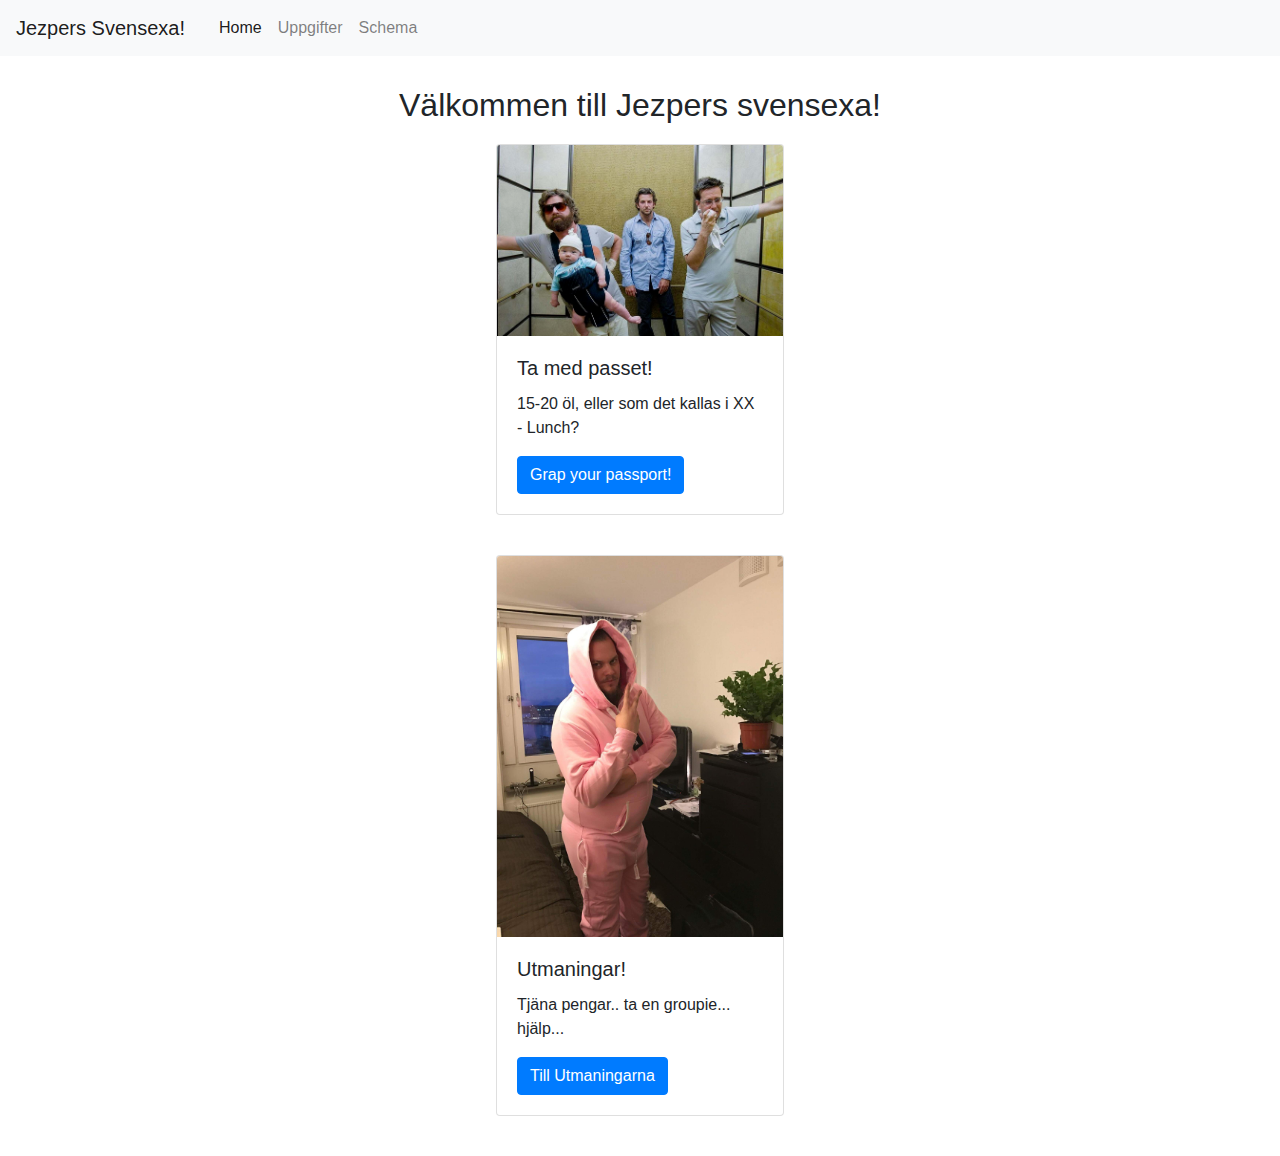
<file: index.html>
<!DOCTYPE html>
<html lang="en">

<head>
    <meta charset="UTF-8">
    <meta http-equiv="X-UA-Compatible" content="IE=edge">
    <meta name="viewport" content="width=device-width, initial-scale=1.0">
    <link rel="stylesheet" href="https://maxcdn.bootstrapcdn.com/bootstrap/4.1.3/css/bootstrap.min.css">
    <link rel="stylesheet" href="https://use.fontawesome.com/releases/v5.6.1/css/all.css"
        integrity="sha384-gfdkjb5BdAXd+lj+gudLWI+BXq4IuLW5IT+brZEZsLFm++aCMlF1V92rMkPaX4PP" crossorigin="anonymous">
    <link href="https://fonts.googleapis.com/css?family=Roboto:400,700" rel="stylesheet">
    <link rel="stylesheet" href="style.css" type="text/css" />
    <title>Jezpers Svensexa!</title>
</head>

<body>
    <!--Navbar-->
    <nav class="navbar navbar-expand-lg navbar-light bg-light">
        <a class="navbar-brand" href="#">Jezpers Svensexa!</a>
        <button class="navbar-toggler" type="button" data-toggle="collapse" data-target="#navbarNav"
            aria-controls="navbarNav" aria-expanded="false" aria-label="Toggle navigation">
            <span class="navbar-toggler-icon"></span>
        </button>
        <div class="collapse navbar-collapse" id="navbarNav">
            <ul class="navbar-nav">
                <li class="nav-item active">
                    <a class="nav-link" href="index.html">Home <span class="sr-only">(current)</span></a>
                </li>
                <li class="nav-item">
                    <a class="nav-link" href="tasks.html">Uppgifter</a>
                </li>
                <li class="nav-item">
                    <a class="nav-link" href="schedule2.html">Schema</a>
                </li>
            </ul>
        </div>
    </nav>

    <!--Header-->
    <div class="text-center intro">
        <h2>Välkommen till Jezpers svensexa!</h2>
    </div>

    <!--Kort-->
    <div class="card center" style="width: 18rem;">
        <img src="images/imageedit_3_9639021734.png" class="card-img-top" alt="hangover">
        <div class="card-body">
            <h5 class="card-title">Ta med passet!</h5>
            <p class="card-text">15-20 öl, eller som det kallas i XX - Lunch?</p>
            <a href="schedule2.html" class="btn btn-primary">Grap your passport!</a>
        </div>
    </div>
    <div class="card center" style="width: 18rem;">
        <img src="images/received_10154407302050071.jpeg" class="card-img-top" alt="bild på jeppe 1">
        <div class="card-body">
            <h5 class="card-title">Utmaningar!</h5>
            <p class="card-text">Tjäna pengar.. ta en groupie... hjälp...</p>
            <a href="tasks.html" class="btn btn-primary">Till Utmaningarna</a>
        </div>
    </div>


    <!--Scripts-->
    <script src="https://code.jquery.com/jquery-3.3.1.slim.min.js"
        integrity="sha384-q8i/X+965DzO0rT7abK41JStQIAqVgRVzpbzo5smXKp4YfRvH+8abtTE1Pi6jizo" crossorigin="anonymous">
    </script>
    <script src="https://cdnjs.cloudflare.com/ajax/libs/popper.js/1.14.3/umd/popper.min.js"
        integrity="sha384-ZMP7rVo3mIykV+2+9J3UJ46jBk0WLaUAdn689aCwoqbBJiSnjAK/l8WvCWPIPm49" crossorigin="anonymous">
    </script>
    <script src="https://stackpath.bootstrapcdn.com/bootstrap/4.1.3/js/bootstrap.min.js"
        integrity="sha384-ChfqqxuZUCnJSK3+MXmPNIyE6ZbWh2IMqE241rYiqJxyMiZ6OW/JmZQ5stwEULTy" crossorigin="anonymous">
    </script>
</body>

</html>
</file>
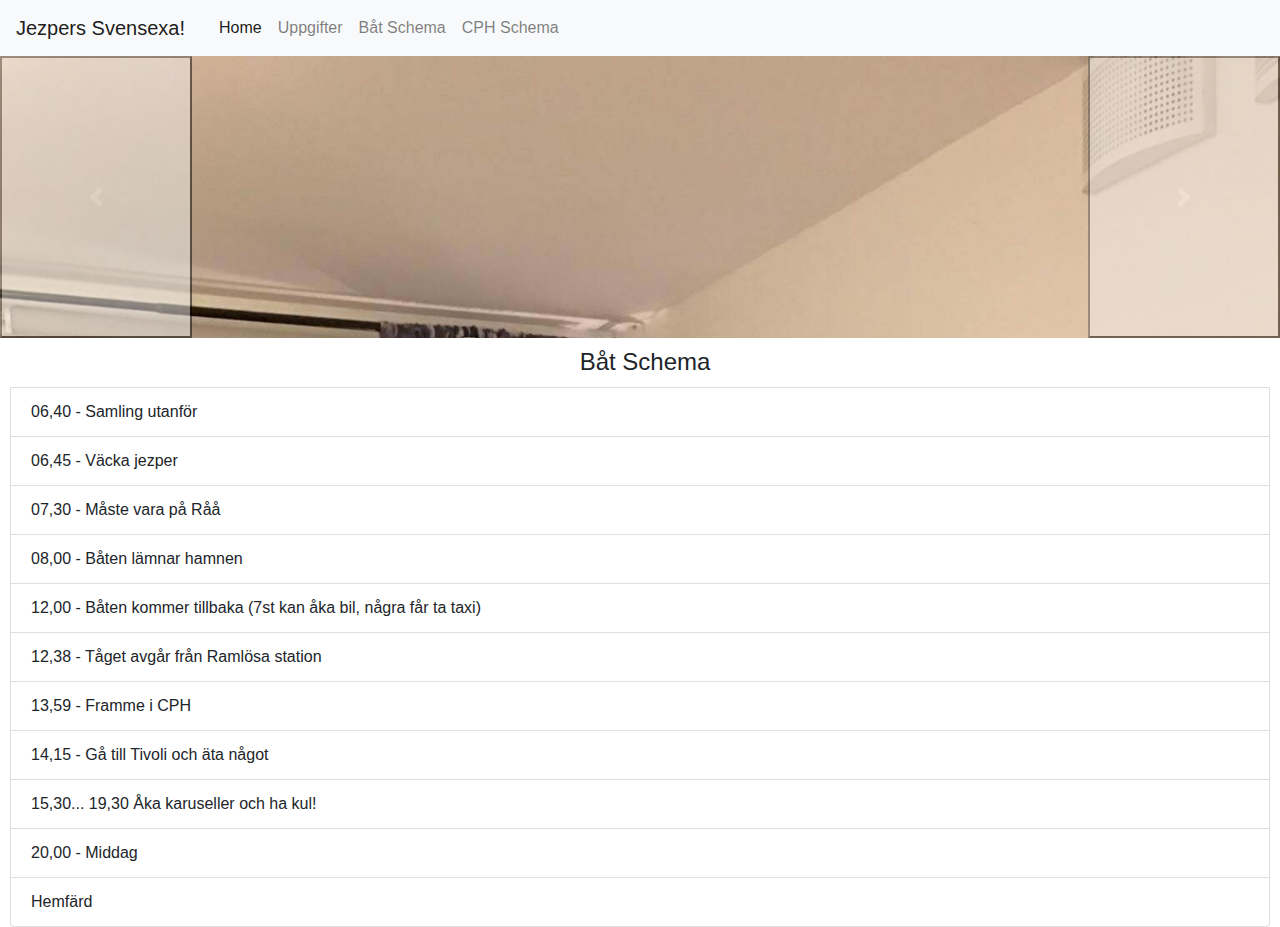
<file: schedule1.html>
<!DOCTYPE html>
<html lang="en">

<head>
    <meta charset="UTF-8">
    <meta http-equiv="X-UA-Compatible" content="IE=edge">
    <meta name="viewport" content="width=device-width, initial-scale=1.0">
    <link rel="stylesheet" href="https://maxcdn.bootstrapcdn.com/bootstrap/4.1.3/css/bootstrap.min.css">
    <link rel="stylesheet" href="https://use.fontawesome.com/releases/v5.6.1/css/all.css"
        integrity="sha384-gfdkjb5BdAXd+lj+gudLWI+BXq4IuLW5IT+brZEZsLFm++aCMlF1V92rMkPaX4PP" crossorigin="anonymous">
    <link href="https://fonts.googleapis.com/css?family=Roboto:400,700" rel="stylesheet">
    <link rel="stylesheet" href="style.css" type="text/css" />
    <title>Jezpers Svensexa!</title>
</head>

<body>

    <nav class="navbar navbar-expand-lg navbar-light bg-light">
        <a class="navbar-brand" href="#">Jezpers Svensexa!</a>
        <button class="navbar-toggler" type="button" data-toggle="collapse" data-target="#navbarNav"
            aria-controls="navbarNav" aria-expanded="false" aria-label="Toggle navigation">
            <span class="navbar-toggler-icon"></span>
        </button>
        <div class="collapse navbar-collapse" id="navbarNav">
            <ul class="navbar-nav">
                <li class="nav-item active">
                    <a class="nav-link" href="index.html">Home <span class="sr-only">(current)</span></a>
                </li>
                <li class="nav-item">
                    <a class="nav-link" href="tasks.html">Uppgifter</a>
                </li>
                <li class="nav-item">
                    <a class="nav-link" href="schedule1.html">Båt Schema</a>
                </li>
                <li class="nav-item">
                    <a class="nav-link" href="schedule2.html">CPH Schema</a>
                </li>
            </ul>
        </div>
    </nav>
    <!--Karusell-->
    <!--Karusell-->
    <div id="carouselExampleFade" class="carousel slide carousel-fade" data-ride="carousel">
        <div class="carousel-inner hero">
            <div class="carousel-item active">
                <img src="images/received_10154407302050071.jpeg" class="d-block w-100" alt="...">
            </div>
            <div class="carousel-item">
                <img src="images/IMG_20161015_022033.jpg" class="d-block w-100" alt="...">
            </div>
            <div class="carousel-item">
                <img src="images/imageedit_3_9639021734.png" class="d-block w-100" alt="...">
            </div>
        </div>
        <button class="carousel-control-prev" type="button" data-target="#carouselExampleFade" data-slide="prev">
            <span class="carousel-control-prev-icon" aria-hidden="true"></span>
            <span class="sr-only">Previous</span>
        </button>
        <button class="carousel-control-next" type="button" data-target="#carouselExampleFade" data-slide="next">
            <span class="carousel-control-next-icon" aria-hidden="true"></span>
            <span class="sr-only">Next</span>
        </button>
    </div>

    <ul class="list-group">
        <h4 class="text-center schema">Båt Schema</h4>
        <li class="list-group-item lista">06,40 - Samling utanför</li>
        <li class="list-group-item lista">06,45 - Väcka jezper</li>
        <li class="list-group-item lista">07,30 - Måste vara på Råå</li>
        <li class="list-group-item lista">08,00 - Båten lämnar hamnen</li>
        <li class="list-group-item lista">12,00 - Båten kommer tillbaka (7st kan åka bil, några får ta taxi)</li>
        <li class="list-group-item lista">12,38 - Tåget avgår från Ramlösa station</li>
        <li class="list-group-item lista">13,59 - Framme i CPH</li>
        <li class="list-group-item lista">14,15 - Gå till Tivoli och äta något</li>
        <li class="list-group-item lista">15,30... 19,30 Åka karuseller och ha kul! </li>
        <li class="list-group-item lista">20,00 - Middag</li>
        <li class="list-group-item lista">Hemfärd</li>
    </ul>




    <script src="https://code.jquery.com/jquery-3.3.1.slim.min.js"
        integrity="sha384-q8i/X+965DzO0rT7abK41JStQIAqVgRVzpbzo5smXKp4YfRvH+8abtTE1Pi6jizo" crossorigin="anonymous">
    </script>
    <script src="https://cdnjs.cloudflare.com/ajax/libs/popper.js/1.14.3/umd/popper.min.js"
        integrity="sha384-ZMP7rVo3mIykV+2+9J3UJ46jBk0WLaUAdn689aCwoqbBJiSnjAK/l8WvCWPIPm49" crossorigin="anonymous">
    </script>
    <script src="https://stackpath.bootstrapcdn.com/bootstrap/4.1.3/js/bootstrap.min.js"
        integrity="sha384-ChfqqxuZUCnJSK3+MXmPNIyE6ZbWh2IMqE241rYiqJxyMiZ6OW/JmZQ5stwEULTy" crossorigin="anonymous">
    </script>
</body>

</html>
</file>
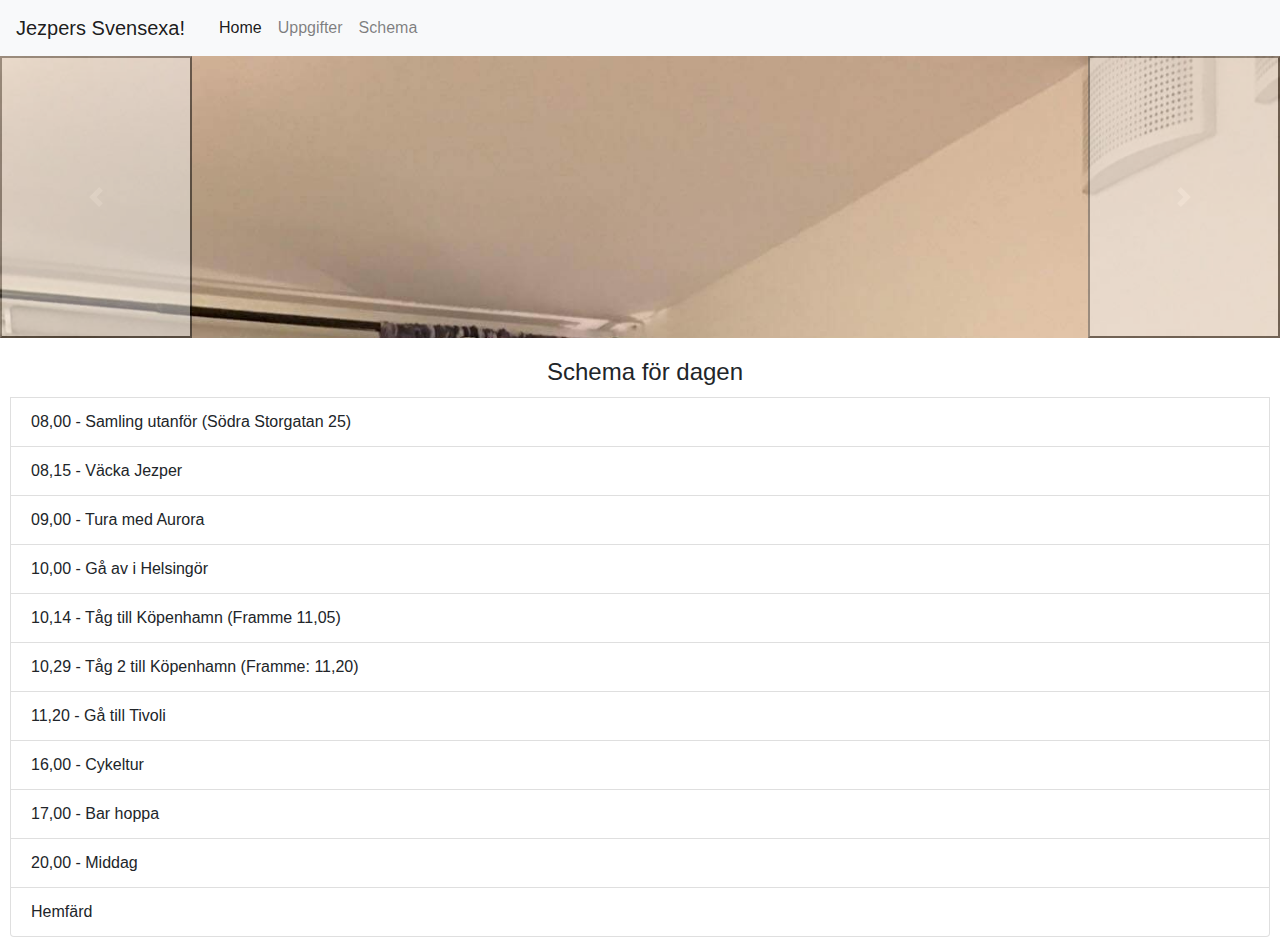
<file: schedule2.html>
<!DOCTYPE html>
<html lang="en">

<head>
    <meta charset="UTF-8">
    <meta http-equiv="X-UA-Compatible" content="IE=edge">
    <meta name="viewport" content="width=device-width, initial-scale=1.0">
    <link rel="stylesheet" href="https://maxcdn.bootstrapcdn.com/bootstrap/4.1.3/css/bootstrap.min.css">
    <link rel="stylesheet" href="https://use.fontawesome.com/releases/v5.6.1/css/all.css"
        integrity="sha384-gfdkjb5BdAXd+lj+gudLWI+BXq4IuLW5IT+brZEZsLFm++aCMlF1V92rMkPaX4PP" crossorigin="anonymous">
    <link href="https://fonts.googleapis.com/css?family=Roboto:400,700" rel="stylesheet">
    <link rel="stylesheet" href="style.css" type="text/css" />
    <title>Jezpers Svensexa!</title>
</head>

<body>

    <nav class="navbar navbar-expand-lg navbar-light bg-light">
        <a class="navbar-brand" href="#">Jezpers Svensexa!</a>
        <button class="navbar-toggler" type="button" data-toggle="collapse" data-target="#navbarNav"
            aria-controls="navbarNav" aria-expanded="false" aria-label="Toggle navigation">
            <span class="navbar-toggler-icon"></span>
        </button>
        <div class="collapse navbar-collapse" id="navbarNav">
            <ul class="navbar-nav">
                <li class="nav-item active">
                    <a class="nav-link" href="index.html">Home <span class="sr-only">(current)</span></a>
                </li>
                <li class="nav-item">
                    <a class="nav-link" href="tasks.html">Uppgifter</a>
                </li>
                <li class="nav-item">
                    <a class="nav-link" href="schedule2.html">Schema</a>
                </li>
            </ul>
        </div>
    </nav>

    <!--Karusell-->
    <div id="carouselExampleFade" class="carousel slide carousel-fade" data-ride="carousel">
        <div class="carousel-inner hero">
            <div class="carousel-item active">
                <img src="images/received_10154407302050071.jpeg" class="d-block w-100" alt="...">
            </div>
            <div class="carousel-item">
                <img src="images/IMG_20161015_022033.jpg" class="d-block w-100" alt="...">
            </div>
            <div class="carousel-item">
                <img src="images/imageedit_3_9639021734.png" class="d-block w-100" alt="...">
            </div>
        </div>
        <button class="carousel-control-prev" type="button" data-target="#carouselExampleFade" data-slide="prev">
            <span class="carousel-control-prev-icon" aria-hidden="true"></span>
            <span class="sr-only">Previous</span>
        </button>
        <button class="carousel-control-next" type="button" data-target="#carouselExampleFade" data-slide="next">
            <span class="carousel-control-next-icon" aria-hidden="true"></span>
            <span class="sr-only">Next</span>
        </button>
    </div>

    <ul class="list-group schema">
        <h4 class="text-center schema">Schema för dagen</h4>
        <li class="list-group-item lista">08,00 - Samling utanför (Södra Storgatan 25)</li>
        <li class="list-group-item lista">08,15 - Väcka Jezper</li>
        <li class="list-group-item lista">09,00 - Tura med Aurora</li>
        <li class="list-group-item lista">10,00 - Gå av i Helsingör</li>
        <li class="list-group-item lista">10,14 - Tåg till Köpenhamn (Framme 11,05)</li>
        <li class="list-group-item lista">10,29 - Tåg 2 till Köpenhamn (Framme: 11,20)</li>
        <li class="list-group-item lista">11,20 - Gå till Tivoli</li>
        <li class="list-group-item lista">16,00 - Cykeltur</li>
        <li class="list-group-item lista">17,00 - Bar hoppa</li>
        <li class="list-group-item lista">20,00 - Middag</li>
        <li class="list-group-item lista">Hemfärd</li>
    </ul>



    <script src="https://code.jquery.com/jquery-3.3.1.slim.min.js"
        integrity="sha384-q8i/X+965DzO0rT7abK41JStQIAqVgRVzpbzo5smXKp4YfRvH+8abtTE1Pi6jizo" crossorigin="anonymous">
    </script>
    <script src="https://cdnjs.cloudflare.com/ajax/libs/popper.js/1.14.3/umd/popper.min.js"
        integrity="sha384-ZMP7rVo3mIykV+2+9J3UJ46jBk0WLaUAdn689aCwoqbBJiSnjAK/l8WvCWPIPm49" crossorigin="anonymous">
    </script>
    <script src="https://stackpath.bootstrapcdn.com/bootstrap/4.1.3/js/bootstrap.min.js"
        integrity="sha384-ChfqqxuZUCnJSK3+MXmPNIyE6ZbWh2IMqE241rYiqJxyMiZ6OW/JmZQ5stwEULTy" crossorigin="anonymous">
    </script>
</body>

</html>
</file>
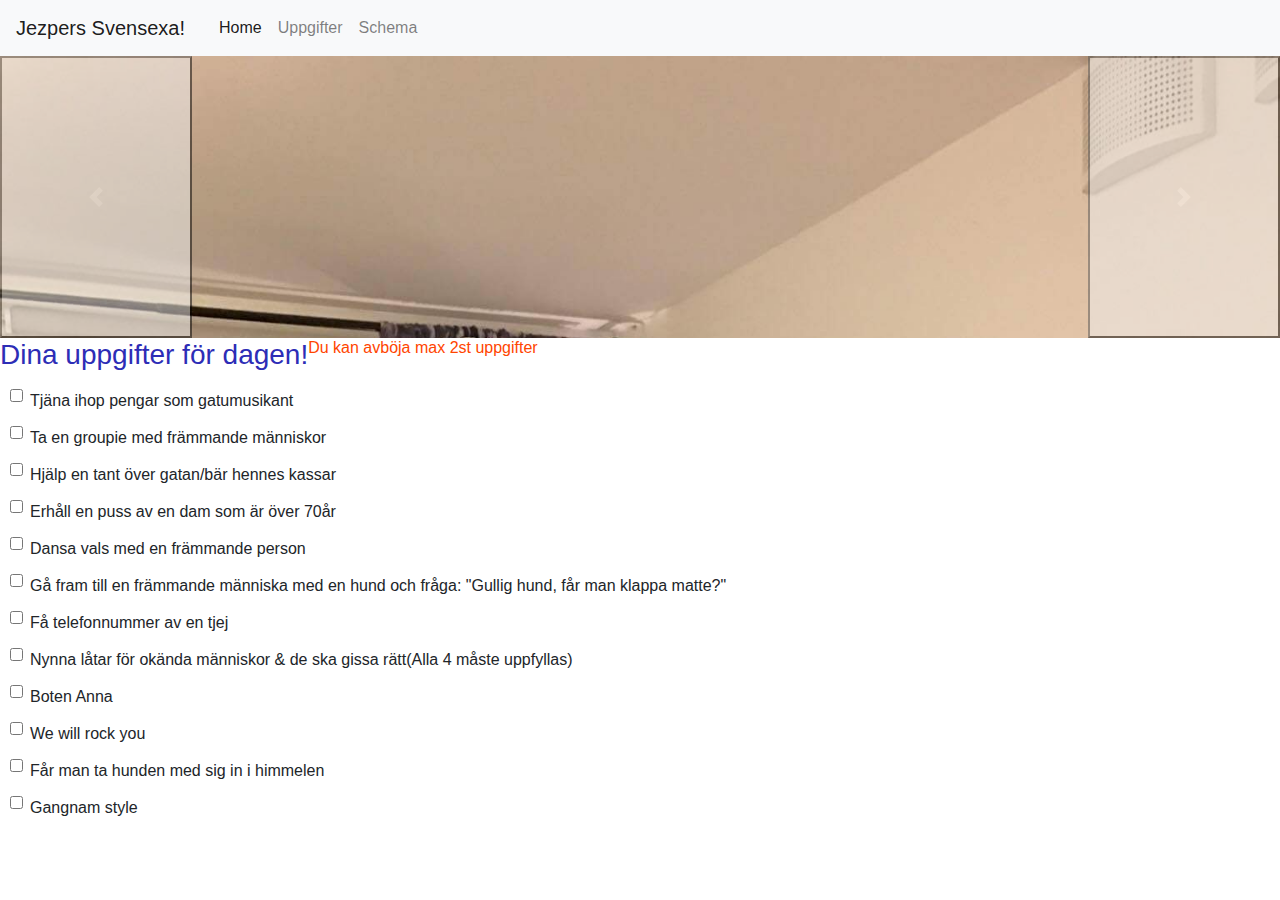
<file: tasks.html>
<!DOCTYPE html>
<html lang="en">

<head>
    <meta charset="UTF-8">
    <meta http-equiv="X-UA-Compatible" content="IE=edge">
    <meta name="viewport" content="width=device-width, initial-scale=1.0">
    <link rel="stylesheet" href="https://maxcdn.bootstrapcdn.com/bootstrap/4.1.3/css/bootstrap.min.css">
    <link rel="stylesheet" href="https://use.fontawesome.com/releases/v5.6.1/css/all.css"
        integrity="sha384-gfdkjb5BdAXd+lj+gudLWI+BXq4IuLW5IT+brZEZsLFm++aCMlF1V92rMkPaX4PP" crossorigin="anonymous">
    <link href="https://fonts.googleapis.com/css?family=Roboto:400,700" rel="stylesheet">
    <link rel="stylesheet" href="style.css" type="text/css" />
    <title>Jezpers Svensexa!</title>
</head>

<body>

    <nav class="navbar navbar-expand-lg navbar-light bg-light">
        <a class="navbar-brand" href="#">Jezpers Svensexa!</a>
        <button class="navbar-toggler" type="button" data-toggle="collapse" data-target="#navbarNav"
            aria-controls="navbarNav" aria-expanded="false" aria-label="Toggle navigation">
            <span class="navbar-toggler-icon"></span>
        </button>
        <div class="collapse navbar-collapse" id="navbarNav">
            <ul class="navbar-nav">
                <li class="nav-item active">
                    <a class="nav-link" href="index.html">Home <span class="sr-only">(current)</span></a>
                </li>
                <li class="nav-item">
                    <a class="nav-link" href="tasks.html">Uppgifter</a>
                </li>
                <li class="nav-item">
                    <a class="nav-link" href="schedule2.html">Schema</a>
                </li>
            </ul>
        </div>
    </nav>
    <!--Karusell-->
    <div id="carouselExampleFade" class="carousel slide carousel-fade" data-ride="carousel">
        <div class="carousel-inner hero">
            <div class="carousel-item active">
                <img src="images/received_10154407302050071.jpeg" class="d-block w-100" alt="...">
            </div>
            <div class="carousel-item">
                <img src="images/IMG_20161015_022033.jpg" class="d-block w-100" alt="...">
            </div>
            <div class="carousel-item">
                <img src="images/imageedit_3_9639021734.png" class="d-block w-100" alt="...">
            </div>
        </div>
        <button class="carousel-control-prev" type="button" data-target="#carouselExampleFade" data-slide="prev">
            <span class="carousel-control-prev-icon" aria-hidden="true"></span>
            <span class="sr-only">Previous</span>
        </button>
        <button class="carousel-control-next" type="button" data-target="#carouselExampleFade" data-slide="next">
            <span class="carousel-control-next-icon" aria-hidden="true"></span>
            <span class="sr-only">Next</span>
        </button>
    </div>

    <div class="col">
        <div class="row text-center">
            <h3 class="header text-center">Dina uppgifter för dagen!</h3>
            <h6 class="desc">Du kan avböja max 2st uppgifter</h6>
        </div>
    </div>

    <div class="form-check">
        <input class="form-check-input" type="checkbox" value="" id="flexCheckDefault">
        <label class="form-check-label" for="flexCheckDefault">
            Tjäna ihop pengar som gatumusikant
        </label>
    </div>
    <div class="form-check">
        <input class="form-check-input" type="checkbox" value="" id="flexCheckDefault">
        <label class="form-check-label" for="flexCheckDefault">
            Ta en groupie med främmande människor
        </label>
    </div>
    <div class="form-check">
        <input class="form-check-input" type="checkbox" value="" id="flexCheckDefault">
        <label class="form-check-label" for="flexCheckDefault">
            Hjälp en tant över gatan/bär hennes kassar
        </label>
    </div>
    <div class="form-check">
        <input class="form-check-input" type="checkbox" value="" id="flexCheckDefault">
        <label class="form-check-label" for="flexCheckDefault">
            Erhåll en puss av en dam som är över 70år
        </label>
    </div>
    <div class="form-check">
        <input class="form-check-input" type="checkbox" value="" id="flexCheckDefault">
        <label class="form-check-label" for="flexCheckDefault">
            Dansa vals med en främmande person
        </label>
    </div>
    <div class="form-check">
        <input class="form-check-input" type="checkbox" value="" id="flexCheckDefault">
        <label class="form-check-label" for="flexCheckDefault">
            Gå fram till en främmande människa med en hund och fråga: "Gullig hund, får man klappa matte?"
        </label>
    </div>
    <div class="form-check">
        <input class="form-check-input" type="checkbox" value="" id="flexCheckDefault">
        <label class="form-check-label" for="flexCheckDefault">
            Få telefonnummer av en tjej
        </label>
    </div>
    <div class="form-check form-switch">
        <input class="form-check-input" type="checkbox" role="switch" id="flexSwitchCheckDefault">
        <label class="form-check-label" for="flexSwitchCheckDefault"> Nynna låtar för okända människor & de ska gissa
            rätt(Alla 4 måste uppfyllas)
        </label>
    </div>
    <div class="form-check">
        <input class="form-check-input" type="checkbox" value="" id="flexCheckDefault">
        <label class="form-check-label" for="flexCheckDefault">
            Boten Anna
        </label>
    </div>
    <div class="form-check">
        <input class="form-check-input" type="checkbox" value="" id="flexCheckDefault">
        <label class="form-check-label" for="flexCheckDefault">
            We will rock you </label>
    </div>
    <div class="form-check">
        <input class="form-check-input" type="checkbox" value="" id="flexCheckDefault">
        <label class="form-check-label" for="flexCheckDefault">
            Får man ta hunden med sig in i himmelen
        </label>
    </div>
    <div class="form-check">
        <input class="form-check-input" type="checkbox" value="" id="flexCheckDefault">
        <label class="form-check-label" for="flexCheckDefault">
            Gangnam style </label>
    </div>


    <script src="script.js"></script>
    <script src="https://code.jquery.com/jquery-3.3.1.slim.min.js"
        integrity="sha384-q8i/X+965DzO0rT7abK41JStQIAqVgRVzpbzo5smXKp4YfRvH+8abtTE1Pi6jizo" crossorigin="anonymous">
    </script>
    <script src="https://cdnjs.cloudflare.com/ajax/libs/popper.js/1.14.3/umd/popper.min.js"
        integrity="sha384-ZMP7rVo3mIykV+2+9J3UJ46jBk0WLaUAdn689aCwoqbBJiSnjAK/l8WvCWPIPm49" crossorigin="anonymous">
    </script>
    <script src="https://stackpath.bootstrapcdn.com/bootstrap/4.1.3/js/bootstrap.min.js"
        integrity="sha384-ChfqqxuZUCnJSK3+MXmPNIyE6ZbWh2IMqE241rYiqJxyMiZ6OW/JmZQ5stwEULTy" crossorigin="anonymous">
    </script>
</body>

</html>
</file>
<file: style.css>
.hero {
    max-height: 282px;
    object-fit: contain;
}

.form-check-label {
    margin: 4px 0px
}

.form-check {
    margin: 5px 10px;
}

.block {
    color: red;
}

.block:checked {
    background-color: #dc3545;
    border-color: #dc3545;
}

.header {
    color: rgb(45, 45, 182);
}

.desc {
    color: orangered;
}

.form-check-input:checked {
    background-color: green;
    border-color: green;
}

.intro {
    margin-top: 30px;
    font-family: "Exo", sans-serif;
}

.schema {
    margin-top: 10px;
    margin-bottom: 10px;
    font-family: "Exo", sans-serif;
}

body {
    font-family: "Exo", sans-serif;
}

ul {
    list-style-type: none;
    padding: 0;
    margin-left: 10px;
}

.lista {
    margin-right: 10px;
}

.center {
    margin: 0 auto;
    display: block;
}

.btn-primary:hover {
    cursor: pointer;
}

.card {
    margin-top: 20px;
    margin-bottom: 40px;
}
</file>
